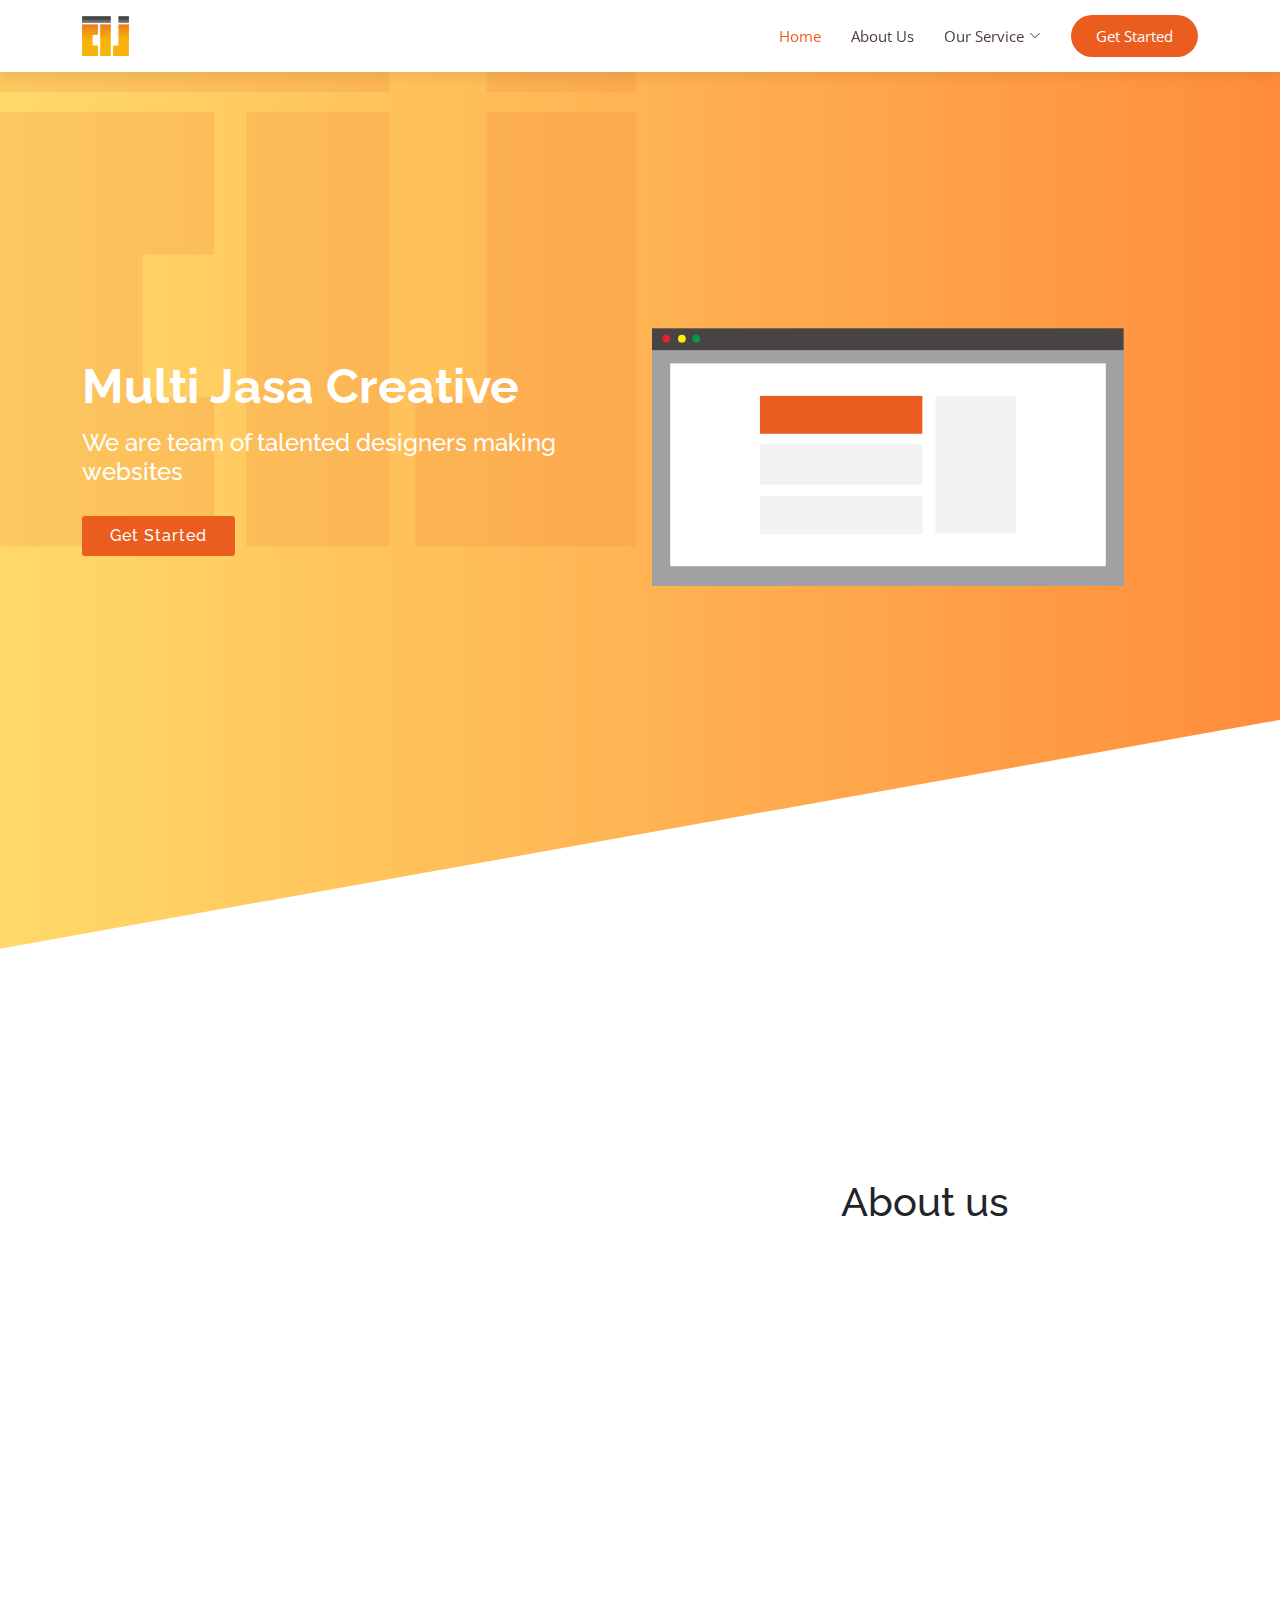
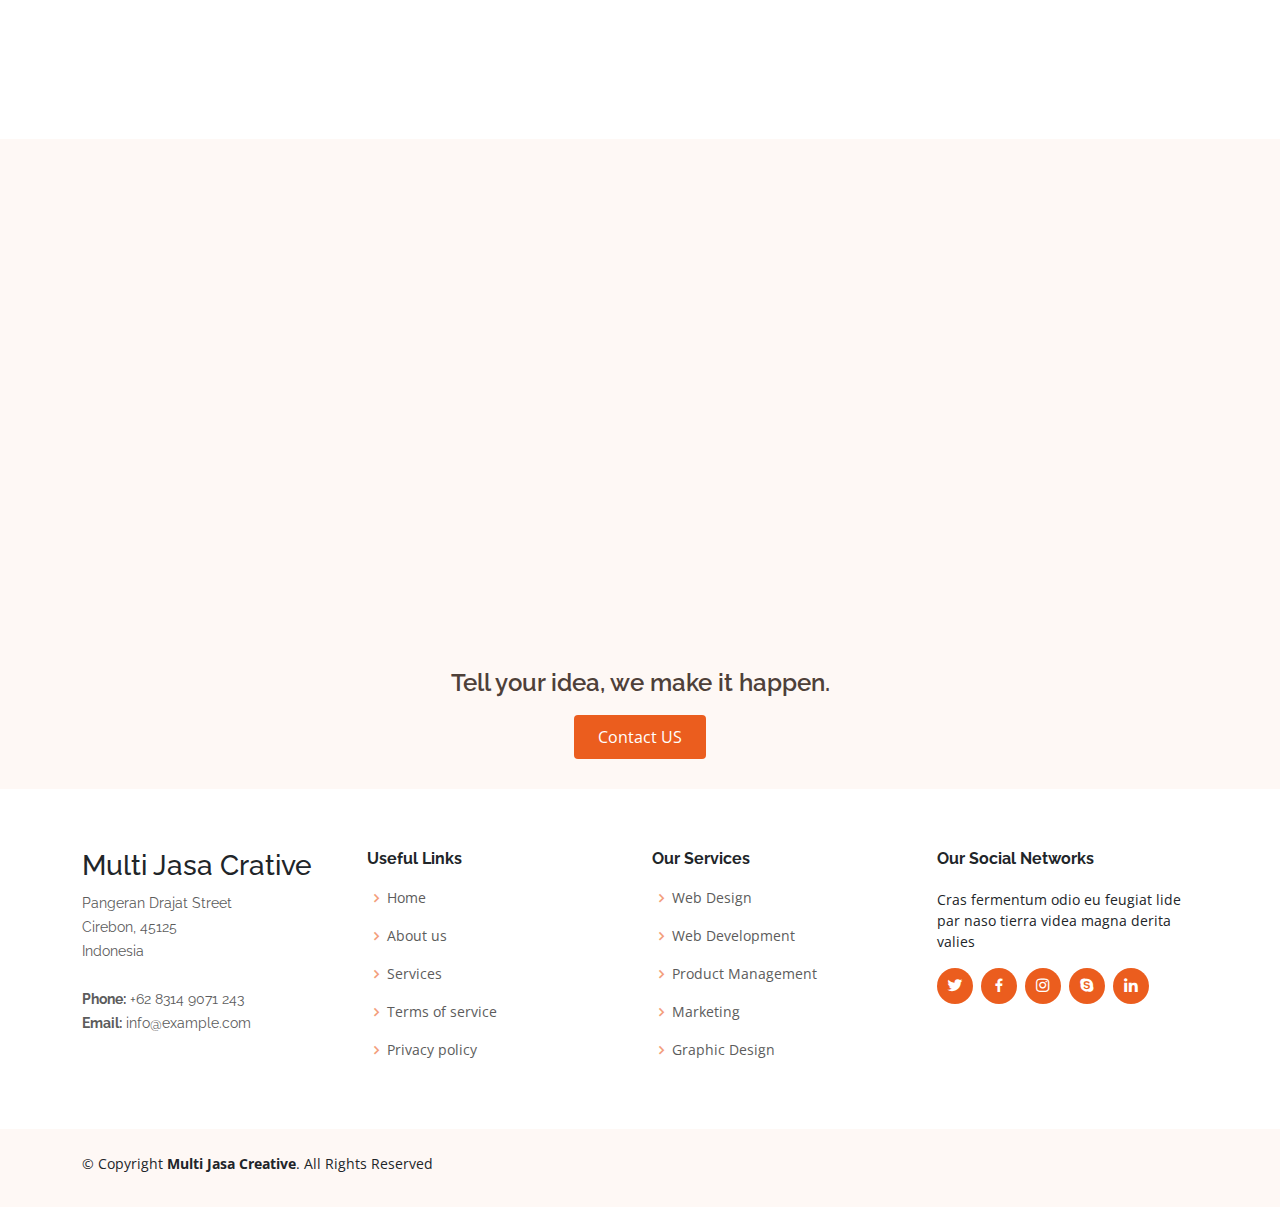
<file: index.html>
<!DOCTYPE html>
<html lang="en">

<head>
  <meta charset="utf-8">
  <meta content="width=device-width, initial-scale=1.0" name="viewport">

  <title>Multi Jasa Creative</title>
  <meta content="" name="description">
  <meta content="" name="keywords">

  <!-- Favicons -->
  <link href="assets/img/logo.png" rel="icon">
  <link href="assets/img/apple-touch-icon.png" rel="apple-touch-icon">

  <!-- Google Fonts -->
  <link href="https://fonts.googleapis.com/css?family=Open+Sans:300,300i,400,400i,600,600i,700,700i|Raleway:300,300i,400,400i,600,600i,700,700i" rel="stylesheet">

  <!-- Vendor CSS Files -->
  <link href="assets/vendor/aos/aos.css" rel="stylesheet">
  <link href="assets/vendor/bootstrap/css/bootstrap.min.css" rel="stylesheet">
  <link href="assets/vendor/bootstrap-icons/bootstrap-icons.css" rel="stylesheet">
  <link href="assets/vendor/boxicons/css/boxicons.min.css" rel="stylesheet">
  <link href="assets/vendor/glightbox/css/glightbox.min.css" rel="stylesheet">
  <link href="assets/vendor/swiper/swiper-bundle.min.css" rel="stylesheet">

  <!-- Template Main CSS File -->
  <link href="assets/css/style.css" rel="stylesheet">

  <!-- =======================================================
  * Template Name: Ninestars - v4.2.0
  * Template URL: https://bootstrapmade.com/ninestars-free-bootstrap-3-theme-for-creative/
  * Author: BootstrapMade.com
  * License: https://bootstrapmade.com/license/
  ======================================================== -->
</head>

<body>

  <!-- ======= Header ======= -->
  <header id="header" class="fixed-top d-flex align-items-center">
    <div class="container d-flex align-items-center justify-content-between">

      <div class="logo">
        <h1 class="text-light"><a href="index.html"><span><img src="assets/img/logo.png"></span></a></h1>
        <!-- Uncomment below if you prefer to use an image logo -->
        <!-- <a href="index.html"><img src="assets/img/logo.png" alt="" class="img-fluid"></a>-->
      </div>

      <nav id="navbar" class="navbar">
        <ul>
          <li><a class="nav-link scrollto active" href="#hero">Home</a></li>
          <li><a class="nav-link scrollto" href="#about">About Us</a></li>
          <li class="dropdown"><a href="#services"><span>Our Service</span> <i class="bi bi-chevron-down"></i></a>
            <ul>
              <li><a href="katalog-design.html">Graphic Design</a></li>
              <li><a href="#">Website Development</a></li>
            </ul>
          </li>
          <li><a class="getstarted scrollto" href="#services">Get Started</a></li>
        </ul>
        <i class="bi bi-list mobile-nav-toggle"></i>
      </nav><!-- .navbar -->

    </div>
  </header><!-- End Header -->

  <!-- ======= Hero Section ======= -->
  
  <section id="hero" class="d-flex align-items-center">

    <div class="container">
      <div class="row gy-4">
        <div class="col-lg-6 order-2 order-lg-1 d-flex flex-column justify-content-center">
          <h1>Multi Jasa Creative</h1>
          <h4>We are team of talented designers making websites</h4>
          <div>
            <a href="#about" class="btn-get-started scrollto">Get Started</a>
          </div>
        </div>
        <div class="col-lg-6 order-1 order-lg-2 hero-img">
          <img src="assets/img/web.svg" class="img-fluid" alt="">
        </div>
      </div>
    </div>

  </section><!-- End Hero -->

  <main id="main">
    

    <!-- ======= About Section ======= -->
    <section id="about" class="about">
      <div class="container">

        <div class="row justify-content-between">
          <div class="col-lg-5 d-flex align-items-center justify-content-center about-img">
            <img src="assets/img/about-img.svg" class="img-fluid" alt="" data-aos="zoom-in">
          </div>
          <div class="col-lg-6 pt-5 pt-lg-0 my-5">
            <center><h1 class="mt-5">About us</h1></center>
          
            <br>
            <h3 data-aos="fade-up">Multi Jasa Creative</h3>
            <p data-aos="fade-up" data-aos-delay="100">
              Is a Creative Agency as a Partner for the creation of company branding including graphic design and website development that understands what you want. Tell us the ideas that you save, let us make it happen. to meet your marketing goals
            </p>
          </div>
        </div>

      </div>
    </section><!-- End About Section -->

       <!-- ======= Clients Section ======= -->
       <section id="clients" class="clients">
        <div class="container" data-aos="fade-up">
  
          <div class="clients-slider swiper-container" data-aos="fade-up" data-aos-delay="100">
            <div class="swiper-wrapper align-items-center">
              <div class="swiper-slide"><img src="assets/img/clients/client-1.png" class="img-fluid" alt=""></div>
              <div class="swiper-slide"><img src="assets/img/clients/client-2.png" class="img-fluid" alt=""></div>
              <div class="swiper-slide"><img src="assets/img/clients/client-3.png" class="img-fluid" alt=""></div>
              <div class="swiper-slide"><img src="assets/img/clients/client-4.png" class="img-fluid" alt=""></div>
              <div class="swiper-slide"><img src="assets/img/clients/client-10.png" class="img-fluid" alt=""></div>
              <div class="swiper-slide"><img src="assets/img/clients/client-9.png" class="img-fluid" alt=""></div>
            </div>
            
          </div>
  
        </div>
      </section><!-- End Clients Section -->

    <!-- ======= Services Section ======= -->
    <section id="services" class="services section-bg">
      <div class="container" data-aos="fade-up">

        <div class="section-title">
          <h2>Services</h2>
          <p>Check out the great services we offer</p>
        </div>

        <div class="row">
          <div class="col-md-12 col-lg-6 d-flex align-items-stretch" data-aos="zoom-in" data-aos-delay="100">
            <div class="icon-box">
              <div class="icon"><i class="bx bxl-dribbble"></i></div>
              <h4 class="title"><a href="">Graphic Design</a></h4>
              <p class="description">We provide all types of designs for your branding needs, please tell us your needs and we will develop it</p>
            </div>
          </div>

          <div class="col-md-12 col-lg-6 d-flex align-items-stretch" data-aos="zoom-in" data-aos-delay="200">
            <div class="icon-box">
              <div class="icon"><i class="bx bx-file"></i></div>
              <h4 class="title"><a href="">Website Development</a></h4>
              <p class="description">We provide all types of websites for your branding needs, please share your ideas and we will develop it</p>
            </div>
          </div>

        </div>

      </div>
    </section><!-- End Services Section -->

    

  </main><!-- End #main -->

  <!-- ======= Footer ======= -->
  <footer id="footer">

    <div class="footer-contact-info">
      <div class="container">
        <div class="row justify-content-center">
          <div class="col-lg-6">
            <h3>Tell your idea, we make it happen.</h3>
            <div class="text-center"><button type="submit">Contact US</button></div>
          </div>
        </div>
      </div>
    </div>

    <div class="footer-top">
      <div class="container">
        <div class="row">

          <div class="col-lg-3 col-md-6 footer-contact">
            <h3>Multi Jasa Crative </h3>
            <p>
              Pangeran Drajat Street <br>
              Cirebon, 45125<br>
              Indonesia <br><br>
              <strong>Phone:</strong> +62 8314 9071 243<br>
              <strong>Email:</strong> info@example.com<br>
            </p>
          </div>

          <div class="col-lg-3 col-md-6 footer-links">
            <h4>Useful Links</h4>
            <ul>
              <li><i class="bx bx-chevron-right"></i> <a href="#">Home</a></li>
              <li><i class="bx bx-chevron-right"></i> <a href="#">About us</a></li>
              <li><i class="bx bx-chevron-right"></i> <a href="#">Services</a></li>
              <li><i class="bx bx-chevron-right"></i> <a href="#">Terms of service</a></li>
              <li><i class="bx bx-chevron-right"></i> <a href="#">Privacy policy</a></li>
            </ul>
          </div>

          <div class="col-lg-3 col-md-6 footer-links">
            <h4>Our Services</h4>
            <ul>
              <li><i class="bx bx-chevron-right"></i> <a href="#">Web Design</a></li>
              <li><i class="bx bx-chevron-right"></i> <a href="#">Web Development</a></li>
              <li><i class="bx bx-chevron-right"></i> <a href="#">Product Management</a></li>
              <li><i class="bx bx-chevron-right"></i> <a href="#">Marketing</a></li>
              <li><i class="bx bx-chevron-right"></i> <a href="#">Graphic Design</a></li>
            </ul>
          </div>

          <div class="col-lg-3 col-md-6 footer-links">
            <h4>Our Social Networks</h4>
            <p>Cras fermentum odio eu feugiat lide par naso tierra videa magna derita valies</p>
            <div class="social-links mt-3">
              <a href="#" class="twitter"><i class="bx bxl-twitter"></i></a>
              <a href="#" class="facebook"><i class="bx bxl-facebook"></i></a>
              <a href="#" class="instagram"><i class="bx bxl-instagram"></i></a>
              <a href="#" class="google-plus"><i class="bx bxl-skype"></i></a>
              <a href="#" class="linkedin"><i class="bx bxl-linkedin"></i></a>
            </div>
          </div>

        </div>
      </div>
    </div>

    <div class="container py-4">
      <div class="copyright">
        &copy; Copyright <strong><span>Multi Jasa Creative</span></strong>. All Rights Reserved
      </div>
    </div>
  </footer><!-- End Footer -->

  <a href="#" class="back-to-top d-flex align-items-center justify-content-center"><i class="bi bi-arrow-up-short"></i></a>

  <!-- Vendor JS Files -->
  <script src="assets/vendor/aos/aos.js"></script>
  <script src="assets/vendor/bootstrap/js/bootstrap.bundle.min.js"></script>
  <script src="assets/vendor/glightbox/js/glightbox.min.js"></script>
  <script src="assets/vendor/isotope-layout/isotope.pkgd.min.js"></script>
  <script src="assets/vendor/php-email-form/validate.js"></script>
  <script src="assets/vendor/swiper/swiper-bundle.min.js"></script>

  <!-- Template Main JS File -->
  <script src="assets/js/main.js"></script>

</body>

</html>
</file>
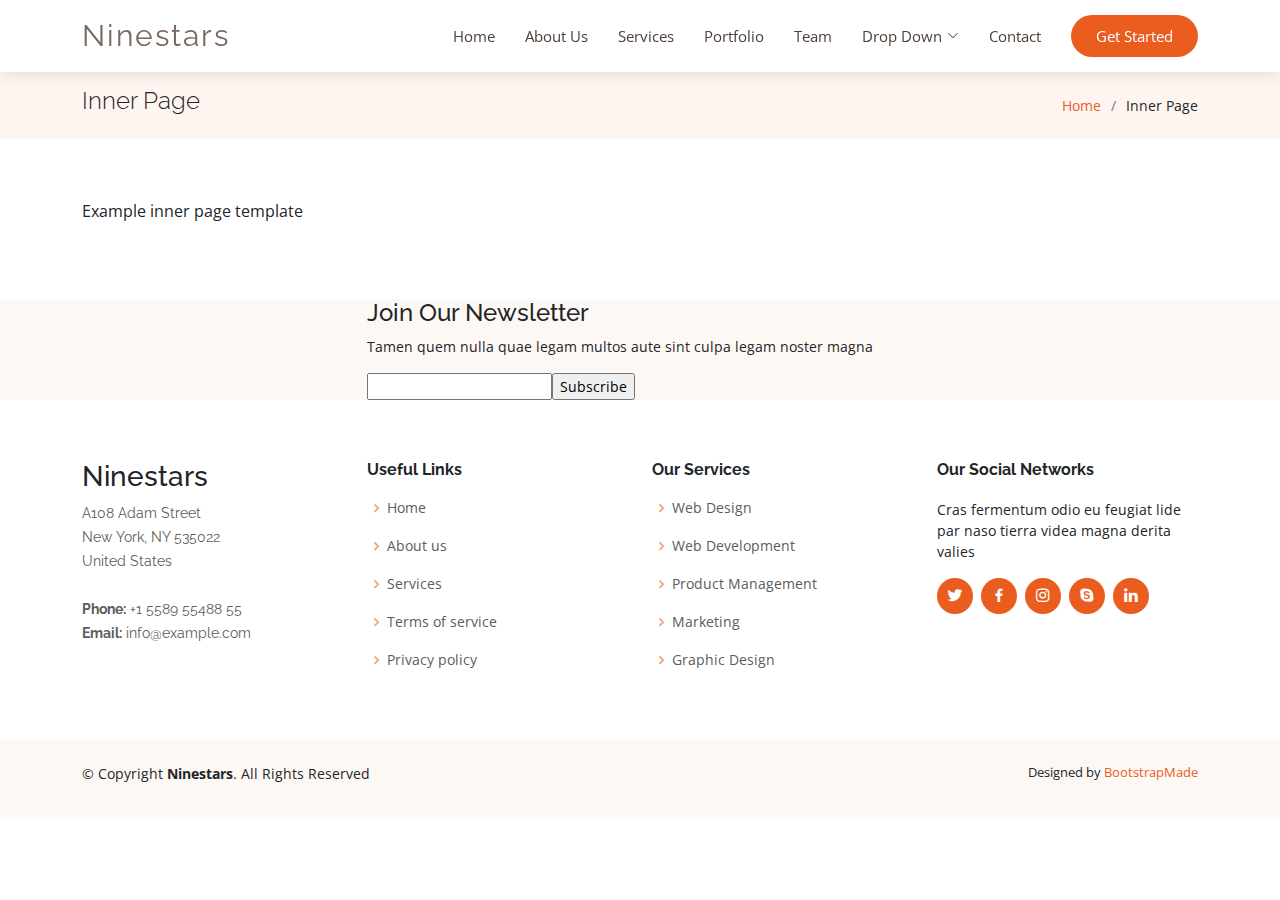
<file: inner-page.html>
<!DOCTYPE html>
<html lang="en">

<head>
  <meta charset="utf-8">
  <meta content="width=device-width, initial-scale=1.0" name="viewport">

  <title>Inner Page - Ninestars Bootstrap Template</title>
  <meta content="" name="description">
  <meta content="" name="keywords">

  <!-- Favicons -->
  <link href="assets/img/favicon.png" rel="icon">
  <link href="assets/img/apple-touch-icon.png" rel="apple-touch-icon">

  <!-- Google Fonts -->
  <link href="https://fonts.googleapis.com/css?family=Open+Sans:300,300i,400,400i,600,600i,700,700i|Raleway:300,300i,400,400i,600,600i,700,700i" rel="stylesheet">

  <!-- Vendor CSS Files -->
  <link href="assets/vendor/aos/aos.css" rel="stylesheet">
  <link href="assets/vendor/bootstrap/css/bootstrap.min.css" rel="stylesheet">
  <link href="assets/vendor/bootstrap-icons/bootstrap-icons.css" rel="stylesheet">
  <link href="assets/vendor/boxicons/css/boxicons.min.css" rel="stylesheet">
  <link href="assets/vendor/glightbox/css/glightbox.min.css" rel="stylesheet">
  <link href="assets/vendor/swiper/swiper-bundle.min.css" rel="stylesheet">

  <!-- Template Main CSS File -->
  <link href="assets/css/style.css" rel="stylesheet">

  <!-- =======================================================
  * Template Name: Ninestars - v4.2.0
  * Template URL: https://bootstrapmade.com/ninestars-free-bootstrap-3-theme-for-creative/
  * Author: BootstrapMade.com
  * License: https://bootstrapmade.com/license/
  ======================================================== -->
</head>

<body>

  <!-- ======= Header ======= -->
  <header id="header" class="fixed-top d-flex align-items-center">
    <div class="container d-flex align-items-center justify-content-between">

      <div class="logo">
        <h1 class="text-light"><a href="index.html"><span>Ninestars</span></a></h1>
        <!-- Uncomment below if you prefer to use an image logo -->
        <!-- <a href="index.html"><img src="assets/img/logo.png" alt="" class="img-fluid"></a>-->
      </div>

      <nav id="navbar" class="navbar">
        <ul>
          <li><a class="nav-link scrollto " href="#hero">Home</a></li>
          <li><a class="nav-link scrollto" href="#about">About Us</a></li>
          <li><a class="nav-link scrollto" href="#services">Services</a></li>
          <li><a class="nav-link scrollto" href="#portfolio">Portfolio</a></li>
          <li><a class="nav-link scrollto" href="#team">Team</a></li>
          <li class="dropdown"><a href="#"><span>Drop Down</span> <i class="bi bi-chevron-down"></i></a>
            <ul>
              <li><a href="#">Drop Down 1</a></li>
              <li class="dropdown"><a href="#"><span>Deep Drop Down</span> <i class="bi bi-chevron-right"></i></a>
                <ul>
                  <li><a href="#">Deep Drop Down 1</a></li>
                  <li><a href="#">Deep Drop Down 2</a></li>
                  <li><a href="#">Deep Drop Down 3</a></li>
                  <li><a href="#">Deep Drop Down 4</a></li>
                  <li><a href="#">Deep Drop Down 5</a></li>
                </ul>
              </li>
              <li><a href="#">Drop Down 2</a></li>
              <li><a href="#">Drop Down 3</a></li>
              <li><a href="#">Drop Down 4</a></li>
            </ul>
          </li>
          <li><a class="nav-link scrollto" href="#contact">Contact</a></li>
          <li><a class="getstarted scrollto" href="#about">Get Started</a></li>
        </ul>
        <i class="bi bi-list mobile-nav-toggle"></i>
      </nav><!-- .navbar -->

    </div>
  </header><!-- End Header -->

  <main id="main">

    <!-- ======= Breadcrumbs Section ======= -->
    <section class="breadcrumbs">
      <div class="container">

        <div class="d-flex justify-content-between align-items-center">
          <h2>Inner Page</h2>
          <ol>
            <li><a href="index.html">Home</a></li>
            <li>Inner Page</li>
          </ol>
        </div>

      </div>
    </section><!-- End Breadcrumbs Section -->

    <section class="inner-page">
      <div class="container">
        <p>
          Example inner page template
        </p>
      </div>
    </section>

  </main><!-- End #main -->

  <!-- ======= Footer ======= -->
  <footer id="footer">

    <div class="footer-newsletter">
      <div class="container">
        <div class="row justify-content-center">
          <div class="col-lg-6">
            <h4>Join Our Newsletter</h4>
            <p>Tamen quem nulla quae legam multos aute sint culpa legam noster magna</p>
            <form action="" method="post">
              <input type="email" name="email"><input type="submit" value="Subscribe">
            </form>
          </div>
        </div>
      </div>
    </div>

    <div class="footer-top">
      <div class="container">
        <div class="row">

          <div class="col-lg-3 col-md-6 footer-contact">
            <h3>Ninestars</h3>
            <p>
              A108 Adam Street <br>
              New York, NY 535022<br>
              United States <br><br>
              <strong>Phone:</strong> +1 5589 55488 55<br>
              <strong>Email:</strong> info@example.com<br>
            </p>
          </div>

          <div class="col-lg-3 col-md-6 footer-links">
            <h4>Useful Links</h4>
            <ul>
              <li><i class="bx bx-chevron-right"></i> <a href="#">Home</a></li>
              <li><i class="bx bx-chevron-right"></i> <a href="#">About us</a></li>
              <li><i class="bx bx-chevron-right"></i> <a href="#">Services</a></li>
              <li><i class="bx bx-chevron-right"></i> <a href="#">Terms of service</a></li>
              <li><i class="bx bx-chevron-right"></i> <a href="#">Privacy policy</a></li>
            </ul>
          </div>

          <div class="col-lg-3 col-md-6 footer-links">
            <h4>Our Services</h4>
            <ul>
              <li><i class="bx bx-chevron-right"></i> <a href="#">Web Design</a></li>
              <li><i class="bx bx-chevron-right"></i> <a href="#">Web Development</a></li>
              <li><i class="bx bx-chevron-right"></i> <a href="#">Product Management</a></li>
              <li><i class="bx bx-chevron-right"></i> <a href="#">Marketing</a></li>
              <li><i class="bx bx-chevron-right"></i> <a href="#">Graphic Design</a></li>
            </ul>
          </div>

          <div class="col-lg-3 col-md-6 footer-links">
            <h4>Our Social Networks</h4>
            <p>Cras fermentum odio eu feugiat lide par naso tierra videa magna derita valies</p>
            <div class="social-links mt-3">
              <a href="#" class="twitter"><i class="bx bxl-twitter"></i></a>
              <a href="#" class="facebook"><i class="bx bxl-facebook"></i></a>
              <a href="#" class="instagram"><i class="bx bxl-instagram"></i></a>
              <a href="#" class="google-plus"><i class="bx bxl-skype"></i></a>
              <a href="#" class="linkedin"><i class="bx bxl-linkedin"></i></a>
            </div>
          </div>

        </div>
      </div>
    </div>

    <div class="container py-4">
      <div class="copyright">
        &copy; Copyright <strong><span>Ninestars</span></strong>. All Rights Reserved
      </div>
      <div class="credits">
        <!-- All the links in the footer should remain intact. -->
        <!-- You can delete the links only if you purchased the pro version. -->
        <!-- Licensing information: https://bootstrapmade.com/license/ -->
        <!-- Purchase the pro version with working PHP/AJAX contact form: https://bootstrapmade.com/ninestars-free-bootstrap-3-theme-for-creative/ -->
        Designed by <a href="https://bootstrapmade.com/">BootstrapMade</a>
      </div>
    </div>
  </footer><!-- End Footer -->

  <a href="#" class="back-to-top d-flex align-items-center justify-content-center"><i class="bi bi-arrow-up-short"></i></a>

  <!-- Vendor JS Files -->
  <script src="assets/vendor/aos/aos.js"></script>
  <script src="assets/vendor/bootstrap/js/bootstrap.bundle.min.js"></script>
  <script src="assets/vendor/glightbox/js/glightbox.min.js"></script>
  <script src="assets/vendor/isotope-layout/isotope.pkgd.min.js"></script>
  <script src="assets/vendor/php-email-form/validate.js"></script>
  <script src="assets/vendor/swiper/swiper-bundle.min.js"></script>

  <!-- Template Main JS File -->
  <script src="assets/js/main.js"></script>

</body>

</html>
</file>
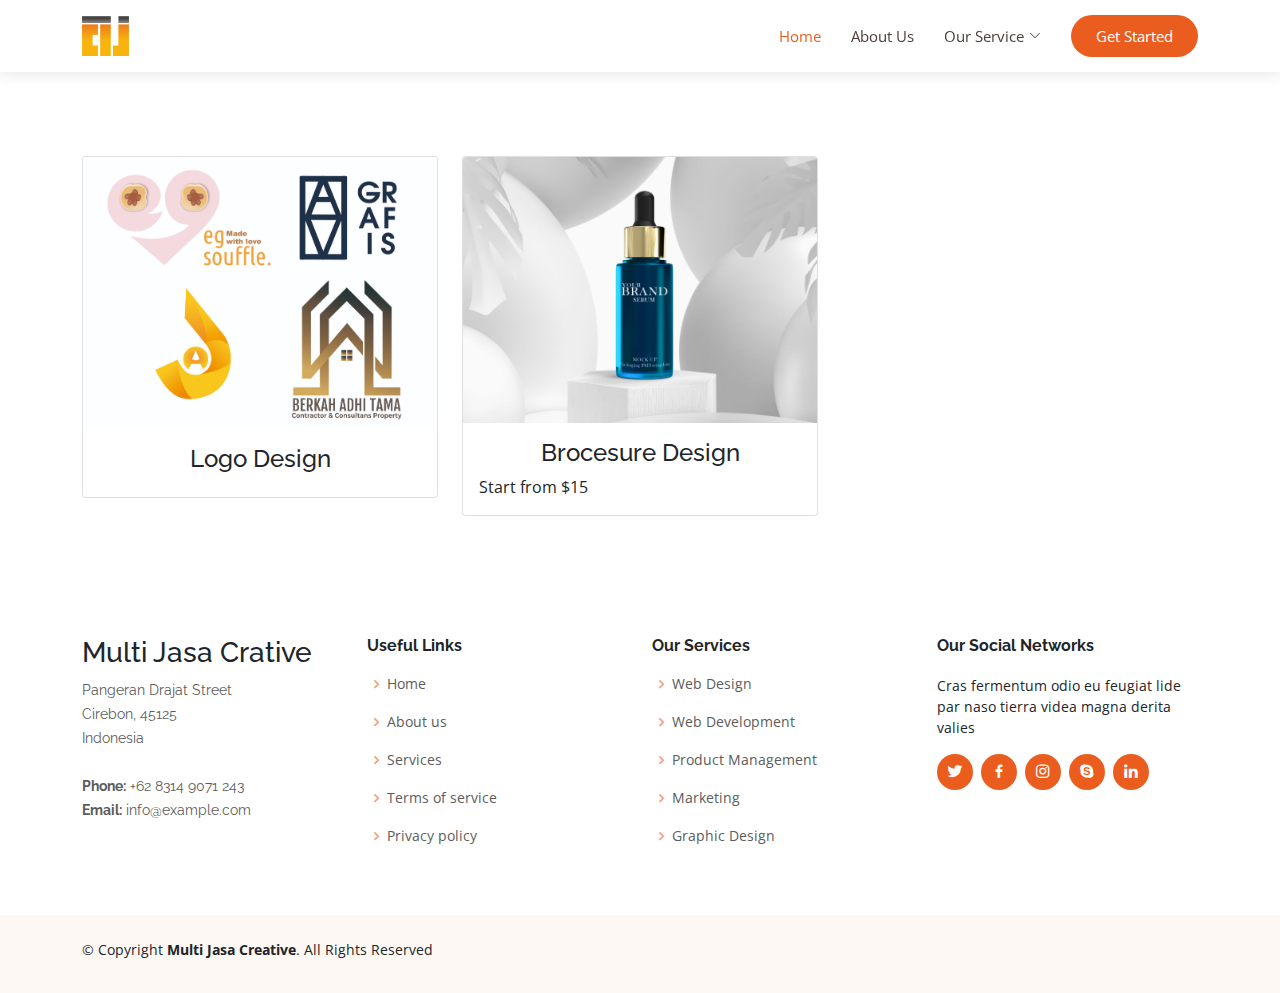
<file: katalog-design.html>
<!DOCTYPE html>
<html lang="en">

<head>
  <meta charset="utf-8">
  <meta content="width=device-width, initial-scale=1.0" name="viewport">

  <title>Katalog Graphic Dsign</title>
  <meta content="" name="description">
  <meta content="" name="keywords">

  <!-- Favicons -->
  <link href="assets/img/favicon.png" rel="icon">
  <link href="assets/img/apple-touch-icon.png" rel="apple-touch-icon">

  <!-- Google Fonts -->
  <link href="https://fonts.googleapis.com/css?family=Open+Sans:300,300i,400,400i,600,600i,700,700i|Raleway:300,300i,400,400i,600,600i,700,700i" rel="stylesheet">

  <!-- Vendor CSS Files -->
  <link href="assets/vendor/aos/aos.css" rel="stylesheet">
  <link href="assets/vendor/bootstrap/css/bootstrap.min.css" rel="stylesheet">
  <link href="assets/vendor/bootstrap-icons/bootstrap-icons.css" rel="stylesheet">
  <link href="assets/vendor/boxicons/css/boxicons.min.css" rel="stylesheet">
  <link href="assets/vendor/glightbox/css/glightbox.min.css" rel="stylesheet">
  <link href="assets/vendor/swiper/swiper-bundle.min.css" rel="stylesheet">

  <!-- Template Main CSS File -->
  <link href="assets/css/style.css" rel="stylesheet">

  <!-- =======================================================
  * Template Name: Ninestars - v4.2.0
  * Template URL: https://bootstrapmade.com/ninestars-free-bootstrap-3-theme-for-creative/
  * Author: BootstrapMade.com
  * License: https://bootstrapmade.com/license/
  ======================================================== -->
</head>

<body>

  <!-- ======= Header ======= -->
  <header id="header" class="fixed-top d-flex align-items-center">
    <div class="container d-flex align-items-center justify-content-between">

      <div class="logo">
        <h1 class="text-light"><a href="index.html"><span><img src="assets/img/logo.png"></span></a></h1>
        <!-- Uncomment below if you prefer to use an image logo -->
        <!-- <a href="index.html"><img src="assets/img/logo.png" alt="" class="img-fluid"></a>-->
      </div>

      <nav id="navbar" class="navbar">
        <ul>
          <li><a class="nav-link scrollto active" href="index.html#hero">Home</a></li>
          <li><a class="nav-link scrollto" href="index.html#about">About Us</a></li>
          <li class="dropdown"><a href="index.html#services"><span>Our Service</span> <i class="bi bi-chevron-down"></i></a>
            <ul>
              <li><a href="#">Graphic Design</a></li>
              <li><a href="#">Website Development</a></li>
            </ul>
          </li>
          <li><a class="getstarted scrollto" href="#services">Get Started</a></li>
        </ul>
        <i class="bi bi-list mobile-nav-toggle"></i>
      </nav><!-- .navbar -->

    </div>
  </header><!-- End Header -->

  <main id="main">
     
    <section id="katalog" class="katalog">
         <div class="container">
          <div class="row">
              
              <div class="col-12 col-sm-4 mt-4 produk">
                <div class="card" style="width: 100%">
                    <img src="assets/img/produk-logo.jpg" class="card-img-top foto" alt="...">
                    <a href="#" class="btn btn-success price btn-md">Price Package</a>
                    <div class="card-body">
                        <center><h4>Logo Design</h4></center>
                      
                    </div>
                  </div>
              </div>
              
              <div class="col-6 col-sm-4 mt-4">
                <div class="card" style="width: 100%">
                    <img src="assets/img/portfolio/portfolio-1.jpg" class="card-img-top" alt="...">
                    <div class="card-body">
                        <center><h4>Brocesure Design</h4></center>
                      <p class="card-text">Start from $15 </p>
                    </div>
                  </div>
              </div>
      
          </div>
      </div>
    </section>

  </main>
    


  
  <!-- ======= Footer ======= -->
  <footer id="footer">


    <div class="footer-top">
      <div class="container">
        <div class="row">

         <div class="col-lg-3 col-md-6 footer-contact">
            <h3>Multi Jasa Crative </h3>
            <p>
              Pangeran Drajat Street <br>
              Cirebon, 45125<br>
              Indonesia <br><br>
              <strong>Phone:</strong> +62 8314 9071 243<br>
              <strong>Email:</strong> info@example.com<br>
            </p>
          </div>

          <div class="col-lg-3 col-md-6 footer-links">
            <h4>Useful Links</h4>
            <ul>
              <li><i class="bx bx-chevron-right"></i> <a href="#">Home</a></li>
              <li><i class="bx bx-chevron-right"></i> <a href="#">About us</a></li>
              <li><i class="bx bx-chevron-right"></i> <a href="#">Services</a></li>
              <li><i class="bx bx-chevron-right"></i> <a href="#">Terms of service</a></li>
              <li><i class="bx bx-chevron-right"></i> <a href="#">Privacy policy</a></li>
            </ul>
          </div>

          <div class="col-lg-3 col-md-6 footer-links">
            <h4>Our Services</h4>
            <ul>
              <li><i class="bx bx-chevron-right"></i> <a href="#">Web Design</a></li>
              <li><i class="bx bx-chevron-right"></i> <a href="#">Web Development</a></li>
              <li><i class="bx bx-chevron-right"></i> <a href="#">Product Management</a></li>
              <li><i class="bx bx-chevron-right"></i> <a href="#">Marketing</a></li>
              <li><i class="bx bx-chevron-right"></i> <a href="#">Graphic Design</a></li>
            </ul>
          </div>

          <div class="col-lg-3 col-md-6 footer-links">
            <h4>Our Social Networks</h4>
            <p>Cras fermentum odio eu feugiat lide par naso tierra videa magna derita valies</p>
            <div class="social-links mt-3">
              <a href="#" class="twitter"><i class="bx bxl-twitter"></i></a>
              <a href="#" class="facebook"><i class="bx bxl-facebook"></i></a>
              <a href="#" class="instagram"><i class="bx bxl-instagram"></i></a>
              <a href="#" class="google-plus"><i class="bx bxl-skype"></i></a>
              <a href="#" class="linkedin"><i class="bx bxl-linkedin"></i></a>
            </div>
          </div>

        </div>
      </div>
    </div>

    <div class="container py-4">
      <div class="copyright">
        &copy; Copyright <strong><span>Multi Jasa Creative</span></strong>. All Rights Reserved
      </div>
    </div>
  </footer><!-- End Footer -->

  <a href="#" class="back-to-top d-flex align-items-center justify-content-center"><i class="bi bi-arrow-up-short"></i></a>

  <!-- Vendor JS Files -->
  <script src="assets/vendor/aos/aos.js"></script>
  <script src="assets/vendor/bootstrap/js/bootstrap.bundle.min.js"></script>
  <script src="assets/vendor/glightbox/js/glightbox.min.js"></script>
  <script src="assets/vendor/isotope-layout/isotope.pkgd.min.js"></script>
  <script src="assets/vendor/php-email-form/validate.js"></script>
  <script src="assets/vendor/swiper/swiper-bundle.min.js"></script>

  <!-- Template Main JS File -->
  <script src="assets/js/main.js"></script>

</body>

</html>
</file>
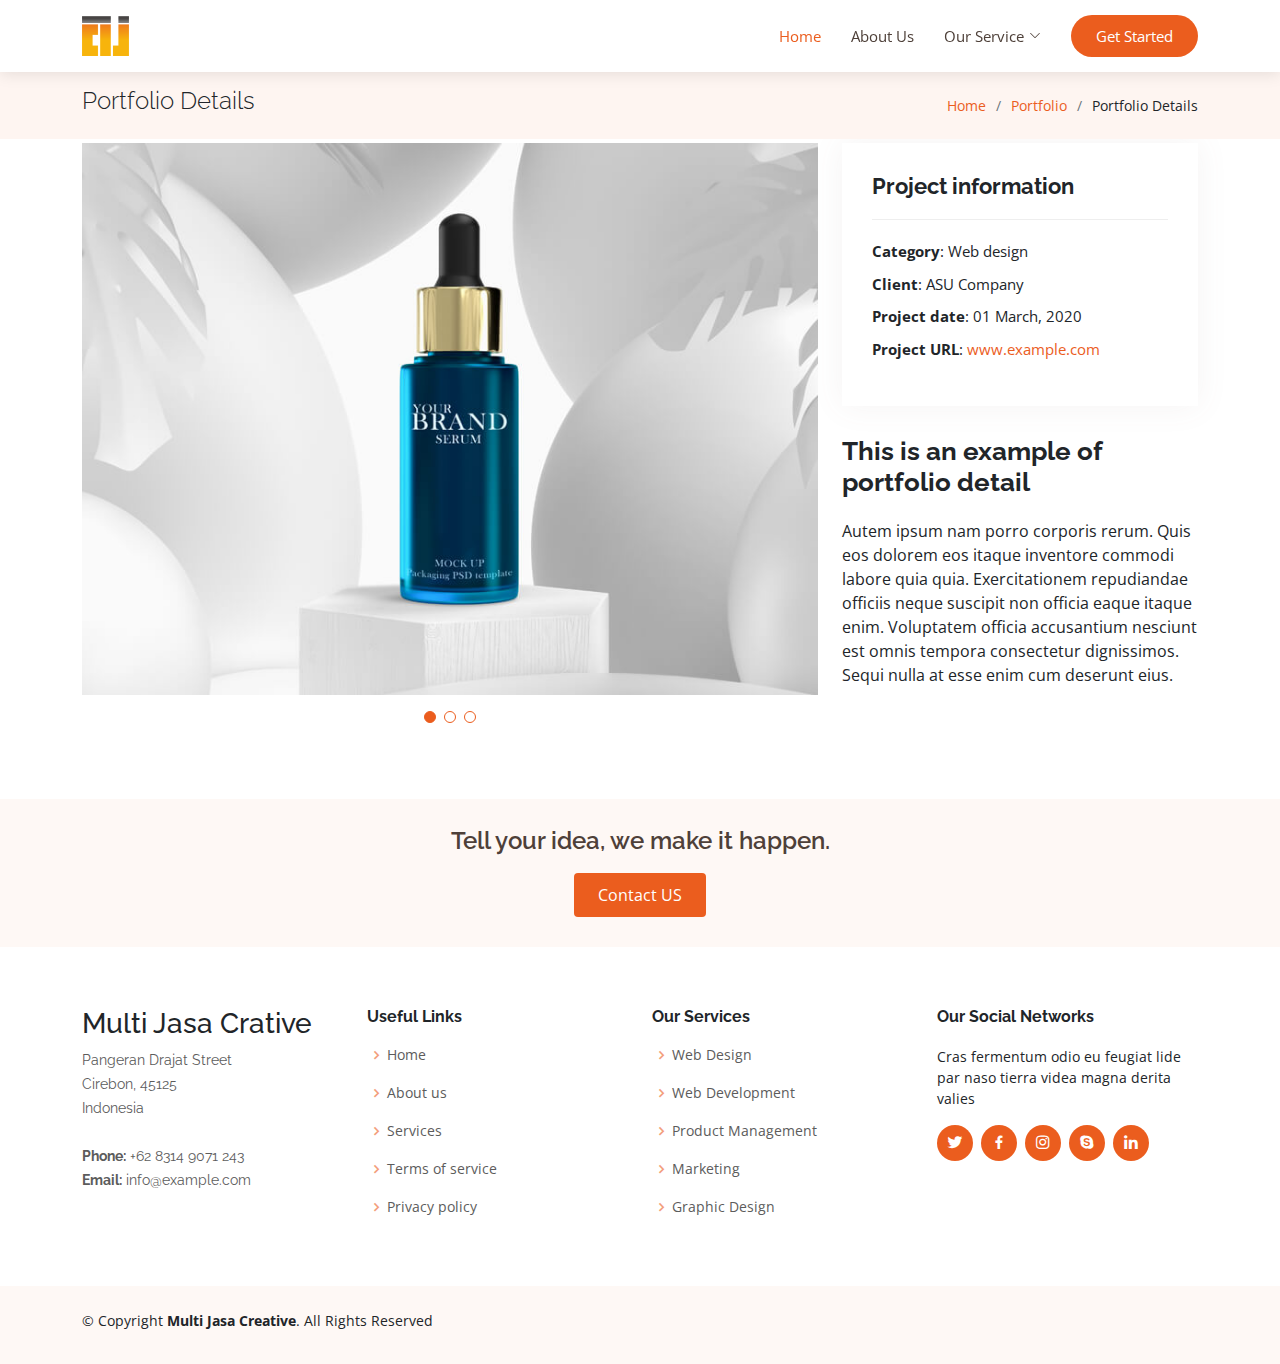
<file: portfolio-details.html>
<!DOCTYPE html>
<html lang="en">

<head>
  <meta charset="utf-8">
  <meta content="width=device-width, initial-scale=1.0" name="viewport">

  <title>Portfolio Details - Ninestars Bootstrap Template</title>
  <meta content="" name="description">
  <meta content="" name="keywords">

  <!-- Favicons -->
  <link href="assets/img/logo.png" rel="icon">
  <link href="assets/img/apple-touch-icon.png" rel="apple-touch-icon">

  <!-- Google Fonts -->
  <link href="https://fonts.googleapis.com/css?family=Open+Sans:300,300i,400,400i,600,600i,700,700i|Raleway:300,300i,400,400i,600,600i,700,700i" rel="stylesheet">

  <!-- Vendor CSS Files -->
  <link href="assets/vendor/aos/aos.css" rel="stylesheet">
  <link href="assets/vendor/bootstrap/css/bootstrap.min.css" rel="stylesheet">
  <link href="assets/vendor/bootstrap-icons/bootstrap-icons.css" rel="stylesheet">
  <link href="assets/vendor/boxicons/css/boxicons.min.css" rel="stylesheet">
  <link href="assets/vendor/glightbox/css/glightbox.min.css" rel="stylesheet">
  <link href="assets/vendor/swiper/swiper-bundle.min.css" rel="stylesheet">

  <!-- Template Main CSS File -->
  <link href="assets/css/style.css" rel="stylesheet">

  <!-- =======================================================
  * Template Name: Ninestars - v4.2.0
  * Template URL: https://bootstrapmade.com/ninestars-free-bootstrap-3-theme-for-creative/
  * Author: BootstrapMade.com
  * License: https://bootstrapmade.com/license/
  ======================================================== -->
</head>

<body>

  <!-- ======= Header ======= -->
  <header id="header" class="fixed-top d-flex align-items-center">
    <div class="container d-flex align-items-center justify-content-between">

      <div class="logo">
        <h1 class="text-light"><a href="index.html"><span><img src="assets/img/logo.png"></span></a></h1>
        <!-- Uncomment below if you prefer to use an image logo -->
        <!-- <a href="index.html"><img src="assets/img/logo.png" alt="" class="img-fluid"></a>-->
      </div>

      <nav id="navbar" class="navbar">
        <ul>
          <li><a class="nav-link scrollto active" href="#hero">Home</a></li>
          <li><a class="nav-link scrollto" href="#about">About Us</a></li>
          <li class="dropdown"><a href="#services"><span>Our Service</span> <i class="bi bi-chevron-down"></i></a>
            <ul>
              <li><a href="katalog-design.html">Graphic Design</a></li>
              <li><a href="#">Website Development</a></li>
            </ul>
          </li>
          <li><a class="getstarted scrollto" href="#footer">Get Started</a></li>
        </ul>
        <i class="bi bi-list mobile-nav-toggle"></i>
      </nav><!-- .navbar -->

    </div>
  </header><!-- End Header -->

  <main id="main">

    <!-- ======= Breadcrumbs Section ======= -->
    <section class="breadcrumbs">
      <div class="container">

        <div class="d-flex justify-content-between align-items-center">
          <h2>Portfolio Details</h2>
          <ol>
            <li><a href="index.html">Home</a></li>
            <li><a href="portfolio.html">Portfolio</a></li>
            <li>Portfolio Details</li>
          </ol>
        </div>

      </div>
    </section><!-- Breadcrumbs Section -->

    <!-- ======= Portfolio Details Section ======= -->
    <section id="portfolio-details" class="portfolio-details">
      <div class="container">

        <div class="row gy-4">

          <div class="col-lg-8">
            <div class="portfolio-details-slider swiper-container">
              <div class="swiper-wrapper align-items-center">

                <div class="swiper-slide">
                  <img src="assets/img/portfolio/portfolio-1.jpg" alt="">
                </div>

                <div class="swiper-slide">
                  <img src="assets/img/portfolio/portfolio-2.jpg" alt="">
                </div>

                <div class="swiper-slide">
                  <img src="assets/img/portfolio/portfolio-3.jpg" alt="">
                </div>

              </div>
              <div class="swiper-pagination"></div>
            </div>
          </div>

          <div class="col-lg-4">
            <div class="portfolio-info">
              <h3>Project information</h3>
              <ul>
                <li><strong>Category</strong>: Web design</li>
                <li><strong>Client</strong>: ASU Company</li>
                <li><strong>Project date</strong>: 01 March, 2020</li>
                <li><strong>Project URL</strong>: <a href="#">www.example.com</a></li>
              </ul>
            </div>
            <div class="portfolio-description">
              <h2>This is an example of portfolio detail</h2>
              <p>
                Autem ipsum nam porro corporis rerum. Quis eos dolorem eos itaque inventore commodi labore quia quia. Exercitationem repudiandae officiis neque suscipit non officia eaque itaque enim. Voluptatem officia accusantium nesciunt est omnis tempora consectetur dignissimos. Sequi nulla at esse enim cum deserunt eius.
              </p>
            </div>
          </div>

        </div>

      </div>
    </section><!-- End Portfolio Details Section -->

  </main><!-- End #main -->

  <!-- ======= Footer ======= -->
  <footer id="footer">

    <div class="footer-contact-info">
      <div class="container">
        <div class="row justify-content-center">
          <div class="col-lg-6">
            <h3>Tell your idea, we make it happen.</h3>
            <div class="text-center"><button type="submit">Contact US</button></div>
          </div>
        </div>
      </div>
    </div>

    <div class="footer-top">
      <div class="container">
        <div class="row">

          <div class="col-lg-3 col-md-6 footer-contact">
            <h3>Multi Jasa Crative </h3>
            <p>
              Pangeran Drajat Street <br>
              Cirebon, 45125<br>
              Indonesia <br><br>
              <strong>Phone:</strong> +62 8314 9071 243<br>
              <strong>Email:</strong> info@example.com<br>
            </p>
          </div>

          <div class="col-lg-3 col-md-6 footer-links">
            <h4>Useful Links</h4>
            <ul>
              <li><i class="bx bx-chevron-right"></i> <a href="#">Home</a></li>
              <li><i class="bx bx-chevron-right"></i> <a href="#">About us</a></li>
              <li><i class="bx bx-chevron-right"></i> <a href="#">Services</a></li>
              <li><i class="bx bx-chevron-right"></i> <a href="#">Terms of service</a></li>
              <li><i class="bx bx-chevron-right"></i> <a href="#">Privacy policy</a></li>
            </ul>
          </div>

          <div class="col-lg-3 col-md-6 footer-links">
            <h4>Our Services</h4>
            <ul>
              <li><i class="bx bx-chevron-right"></i> <a href="#">Web Design</a></li>
              <li><i class="bx bx-chevron-right"></i> <a href="#">Web Development</a></li>
              <li><i class="bx bx-chevron-right"></i> <a href="#">Product Management</a></li>
              <li><i class="bx bx-chevron-right"></i> <a href="#">Marketing</a></li>
              <li><i class="bx bx-chevron-right"></i> <a href="#">Graphic Design</a></li>
            </ul>
          </div>

          <div class="col-lg-3 col-md-6 footer-links">
            <h4>Our Social Networks</h4>
            <p>Cras fermentum odio eu feugiat lide par naso tierra videa magna derita valies</p>
            <div class="social-links mt-3">
              <a href="#" class="twitter"><i class="bx bxl-twitter"></i></a>
              <a href="#" class="facebook"><i class="bx bxl-facebook"></i></a>
              <a href="#" class="instagram"><i class="bx bxl-instagram"></i></a>
              <a href="#" class="google-plus"><i class="bx bxl-skype"></i></a>
              <a href="#" class="linkedin"><i class="bx bxl-linkedin"></i></a>
            </div>
          </div>

        </div>
      </div>
    </div>

    <div class="container py-4">
      <div class="copyright">
        &copy; Copyright <strong><span>Multi Jasa Creative</span></strong>. All Rights Reserved
      </div>
    </div>
  </footer><!-- End Footer -->

  <a href="#" class="back-to-top d-flex align-items-center justify-content-center"><i class="bi bi-arrow-up-short"></i></a>

  <!-- Vendor JS Files -->
  <script src="assets/vendor/aos/aos.js"></script>
  <script src="assets/vendor/bootstrap/js/bootstrap.bundle.min.js"></script>
  <script src="assets/vendor/glightbox/js/glightbox.min.js"></script>
  <script src="assets/vendor/isotope-layout/isotope.pkgd.min.js"></script>
  <script src="assets/vendor/php-email-form/validate.js"></script>
  <script src="assets/vendor/swiper/swiper-bundle.min.js"></script>

  <!-- Template Main JS File -->
  <script src="assets/js/main.js"></script>

</body>

</html>
</file>
<file: assets/css/style.css>
/**
* Template Name: Ninestars - v4.2.0
* Template URL: https://bootstrapmade.com/ninestars-free-bootstrap-3-theme-for-creative/
* Author: BootstrapMade.com
* License: https://bootstrapmade.com/license/
*/

/*--------------------------------------------------------------
# General
--------------------------------------------------------------*/
body {
  font-family: "Open Sans", sans-serif;
  color: #212529;
}

a {
  color: #eb5d1e;
  text-decoration: none;
}

a:hover {
  color: #ef7f4d;
  text-decoration: none;
}

h1, h2, h3, h4, h5, h6, .font-primary {
  font-family: "Raleway", sans-serif;
}

/*--------------------------------------------------------------
# Back to top button
--------------------------------------------------------------*/
.price{
  opacity: 0;
  position: absolute;
  text-align: center;
  top: 40%;
  align-content: center;
}

.produk:hover .foto{
  opacity: 0.5;
}
.produk:hover .price{
  opacity: 1;
}

.back-to-top {
  position: fixed;
  visibility: hidden;
  opacity: 0;
  right: 15px;
  bottom: 15px;
  z-index: 99999;
  background: #eb5d1e;
  width: 40px;
  height: 40px;
  border-radius: 4px;
  transition: all 0.4s;
}

.back-to-top i {
  font-size: 24px;
  color: #fff;
  line-height: 0;
}

.back-to-top:hover {
  background: #ee7843;
  color: #fff;
}

.back-to-top.active {
  visibility: visible;
  opacity: 1;
}

/*--------------------------------------------------------------
# Disable aos animation delay on mobile devices
--------------------------------------------------------------*/
@media screen and (max-width: 768px) {
  [data-aos-delay] {
    transition-delay: 0 !important;
  }


}

/*--------------------------------------------------------------
# Header
--------------------------------------------------------------*/
#header {
  height: 72px;
  transition: all 0.5s;
  z-index: 997;
  transition: all 0.5s;
  background: #fff;
  box-shadow: 0px 2px 15px rgba(0, 0, 0, 0.1);
}

#header .logo h1 {
  font-size: 30px;
  margin: 0;
  line-height: 1;
  font-weight: 400;
  letter-spacing: 2px;
}

#header .logo h1 a, #header .logo h1 a:hover {
  color: #7a6960;
  text-decoration: none;
}

#header .logo img {
  padding: 0;
  margin: 0;
  max-height: 40px;
}

#main {
  margin-top: 72px;
}

/*--------------------------------------------------------------
# Navigation Menu
--------------------------------------------------------------*/
/**
* Desktop Navigation 
*/
.navbar {
  padding: 0;
}

.navbar ul {
  margin: 0;
  padding: 0;
  display: flex;
  list-style: none;
  align-items: center;
}

.navbar li {
  position: relative;
}

.navbar a {
  display: flex;
  align-items: center;
  justify-content: space-between;
  padding: 10px 0 10px 30px;
  font-size: 15px;
  color: #4e4039;
  white-space: nowrap;
  transition: 0.3s;
}

.navbar a i {
  font-size: 12px;
  line-height: 0;
  margin-left: 5px;
}

.navbar a:hover, .navbar .active, .navbar li:hover > a {
  color: #eb5d1e;
}

.navbar .getstarted {
  background: #eb5d1e;
  color: #fff;
  padding: 10px 25px;
  margin-left: 30px;
  border-radius: 50px;
}

.navbar .getstarted:hover {
  color: #fff;
  background: #ee7843;
}

.navbar .dropdown ul {
  display: block;
  position: absolute;
  left: 14px;
  top: calc(100% + 30px);
  margin: 0;
  padding: 10px 0;
  z-index: 99;
  opacity: 0;
  visibility: hidden;
  background: #fff;
  box-shadow: 0px 0px 30px rgba(127, 137, 161, 0.25);
  transition: 0.3s;
}

.navbar .dropdown ul li {
  min-width: 200px;
}

.navbar .dropdown ul a {
  padding: 10px 20px;
  font-size: 15px;
  text-transform: none;
}

.navbar .dropdown ul a i {
  font-size: 12px;
}

.navbar .dropdown ul a:hover, .navbar .dropdown ul .active:hover, .navbar .dropdown ul li:hover > a {
  color: #eb5d1e;
}

.navbar .dropdown:hover > ul {
  opacity: 1;
  top: 100%;
  visibility: visible;
}

.navbar .dropdown .dropdown ul {
  top: 0;
  left: calc(100% - 30px);
  visibility: hidden;
}

.navbar .dropdown .dropdown:hover > ul {
  opacity: 1;
  top: 0;
  left: 100%;
  visibility: visible;
}

@media (max-width: 1366px) {
  .navbar .dropdown .dropdown ul {
    left: -90%;
  }
  .navbar .dropdown .dropdown:hover > ul {
    left: -100%;
  }
}

/**
* Mobile Navigation 
*/
.mobile-nav-toggle {
  color: #7a6960;
  font-size: 28px;
  cursor: pointer;
  display: none;
  line-height: 0;
  transition: 0.5s;
}

.mobile-nav-toggle.bi-x {
  color: #fff;
}

@media (max-width: 991px) {
  .mobile-nav-toggle {
    display: block;
  }
  .navbar ul {
    display: none;
  }
}

.navbar-mobile {
  position: fixed;
  overflow: hidden;
  top: 0;
  right: 0;
  left: 0;
  bottom: 0;
  background: rgba(78, 64, 57, 0.9);
  transition: 0.3s;
}

.navbar-mobile .mobile-nav-toggle {
  position: absolute;
  top: 15px;
  right: 15px;
}

.navbar-mobile ul {
  display: block;
  position: absolute;
  top: 55px;
  right: 15px;
  bottom: 15px;
  left: 15px;
  padding: 10px 0;
  background-color: #fff;
  overflow-y: auto;
  transition: 0.3s;
}

.navbar-mobile a {
  padding: 10px 20px;
  font-size: 15px;
  color: #7a6960;
}

.navbar-mobile a:hover, .navbar-mobile .active, .navbar-mobile li:hover > a {
  color: #eb5d1e;
}

.navbar-mobile .getstarted {
  margin: 15px;
}

.navbar-mobile .dropdown ul {
  position: static;
  display: none;
  margin: 10px 20px;
  padding: 10px 0;
  z-index: 99;
  opacity: 1;
  visibility: visible;
  background: #fff;
  box-shadow: 0px 0px 30px rgba(127, 137, 161, 0.25);
}

.navbar-mobile .dropdown ul li {
  min-width: 200px;
}

.navbar-mobile .dropdown ul a {
  padding: 10px 20px;
}

.navbar-mobile .dropdown ul a i {
  font-size: 12px;
}

.navbar-mobile .dropdown ul a:hover, .navbar-mobile .dropdown ul .active:hover, .navbar-mobile .dropdown ul li:hover > a {
  color: #eb5d1e;
}

.navbar-mobile .dropdown > .dropdown-active {
  display: block;
}

/*--------------------------------------------------------------
# Hero Section
--------------------------------------------------------------*/
.g-4, .gy-4{
  margin-top: -60px;
}
#hero {
  width: 100%;
  height: 950px;
  background-image: url("../img/herobg.svg");
  background-repeat: no-repeat;
  background-size: cover;
  
}

#hero h1 {
  margin: 0;
  font-size: 48px;
  font-weight: 700;
  line-height: 56px;
  color: #fff;
}

#hero h4 {
  color: #fff;
  margin: 15px 0 0 0;
  font-size: 24px;
}

#hero .btn-get-started {
  font-family: "Raleway", sans-serif;
  font-weight: 500;
  font-size: 16px;
  letter-spacing: 1px;
  display: inline-block;
  padding: 8px 28px;
  border-radius: 3px;
  transition: 0.5s;
  margin-top: 30px;
  color: #fff;
  background: #eb5d1e;
}

#hero .btn-get-started:hover {
  background: #ef7f4d;
}

#hero .animated {
  animation: up-down 2s ease-in-out infinite alternate-reverse both;
}

@media (max-width: 991px) {
  #hero {
    height: calc(100vh - 72px);
  }
  #hero .animated {
    -webkit-animation: none;
    animation: none;
  }
  #hero .hero-img {
    text-align: center;
  }
  #hero .hero-img img {
    width: 50%;
  }
}

@media (max-width: 768px) {
  #hero h1 {
    font-size: 28px;
    line-height: 36px;
  }
  #hero h2 {
    font-size: 18px;
    line-height: 24px;
  }
  #hero .hero-img img {
    width: 70%;
  }
}

@media (max-width: 575px) {
  #hero .hero-img img {
    width: 80%;
  }
}

@media (max-height: 600px) {
  #hero {
    height: calc(120vh);
  }
}

@-webkit-keyframes up-down {
  0% {
    transform: translateY(10px);
  }
  100% {
    transform: translateY(-10px);
  }
}

@keyframes up-down {
  0% {
    transform: translateY(10px);
  }
  100% {
    transform: translateY(-10px);
  }
}

/*--------------------------------------------------------------
# Sections General
--------------------------------------------------------------*/
section {
  padding: 60px 0;
  overflow: hidden;
}

.section-bg {
  background-color: #fef8f5;
}

.section-title {
  text-align: center;
  padding-bottom: 30px;
}

.section-title h2 {
  font-size: 24px;
  font-weight: 700;
  padding-bottom: 0;
  line-height: 1px;
  margin-bottom: 15px;
  color: #c2b7b1;
}

.section-title p {
  padding-bottom: 15px;
  margin-bottom: 15px;
  position: relative;
  font-size: 32px;
  font-weight: 700;
  color: #4e4039;
}

.section-title p::after {
  content: '';
  position: absolute;
  display: block;
  width: 60px;
  height: 2px;
  background: #eb5d1e;
  bottom: 0;
  left: calc(50% - 30px);
}

/*--------------------------------------------------------------
# Breadcrumbs
--------------------------------------------------------------*/
.breadcrumbs {
  padding: 15px 0;
  background-color: #fef5f1;
  min-height: 40px;
}

.breadcrumbs h2 {
  font-size: 24px;
  font-weight: 300;
}

.breadcrumbs ol {
  display: flex;
  flex-wrap: wrap;
  list-style: none;
  padding: 0;
  margin: 0;
  font-size: 14px;
}

.breadcrumbs ol li + li {
  padding-left: 10px;
}

.breadcrumbs ol li + li::before {
  display: inline-block;
  padding-right: 10px;
  color: #6c757d;
  content: "/";
}

@media (max-width: 768px) {
  .breadcrumbs .d-flex {
    display: block !important;
  }
  .breadcrumbs ol {
    display: block;
  }
  .breadcrumbs ol li {
    display: inline-block;
  }
}

/*--------------------------------------------------------------
# About
--------------------------------------------------------------*/
.about h3 {
  font-weight: 700;
  font-size: 34px;
  color: #4e4039;
}

.about h4 {
  font-size: 20px;
  font-weight: 700;
  margin-top: 5px;
  color: #7a6960;
}

.about i {
  font-size: 48px;
  margin-top: 15px;
  color: #f39e7a;
}

.about p {
  font-size: 17px;
  text-align: justify;
  color: #5a6570;
}

@media (max-width: 991px) {
  .about .about-img img {
    max-width: 70%;
  }
}

@media (max-width: 767px) {
  .about .about-img img {
    max-width: 90%;
  }
}

/*--------------------------------------------------------------
# Services
--------------------------------------------------------------*/
.services .icon-box {
  padding: 30px;
  position: relative;
  overflow: hidden;
  margin: 0  0 40px 0;
  background: #fff;
  box-shadow: 0 10px 29px 0 rgba(68, 88, 144, 0.1);
  transition: all 0.3s ease-in-out;
  border-radius: 15px;
  text-align: center;
  border-bottom: 3px solid #fff;
}

.services .icon-box:hover {
  transform: translateY(-5px);
  border-color: #ef7f4d;
}

.services .icon i {
  font-size: 48px;
  line-height: 1;
  margin-bottom: 15px;
  color: #ef7f4d;
}

.services .title {
  font-weight: 700;
  margin-bottom: 15px;
  font-size: 18px;
}

.services .title a {
  color: #111;
}

.services .description {
  font-size: 15px;
  line-height: 28px;
  margin-bottom: 0;
}

/*--------------------------------------------------------------
# Portfolio
--------------------------------------------------------------*/
.portfolio .portfolio-item {
  margin-bottom: 30px;
}

.portfolio #portfolio-flters {
  padding: 0;
  margin: 0 0 35px 0;
  list-style: none;
  text-align: center;
}

.portfolio #portfolio-flters li {
  cursor: pointer;
  margin: 0 15px 15px 0;
  display: inline-block;
  padding: 5px;
  font-size: 16px;
  font-weight: 600;
  line-height: 20px;
  color: #212529;
  margin-bottom: 5px;
  transition: all 0.3s ease-in-out;
}

.portfolio #portfolio-flters li:hover, .portfolio #portfolio-flters li.filter-active {
  color: #eb5d1e;
}

.portfolio #portfolio-flters li:last-child {
  margin-right: 0;
}

.portfolio .portfolio-wrap {
  transition: 0.3s;
  position: relative;
  overflow: hidden;
  border-radius: 8px;
  z-index: 1;
}

.portfolio .portfolio-wrap::before {
  content: "";
  background: rgba(122, 105, 96, 0.6);
  position: absolute;
  left: 100%;
  right: 0;
  top: 0;
  bottom: 0;
  transition: all ease-in-out 0.3s;
  z-index: 2;
}

.portfolio .portfolio-wrap img {
  transition: 0.3s;
  position: relative;
  z-index: 1;
}

.portfolio .portfolio-wrap .portfolio-links {
  opacity: 0;
  left: 0;
  right: 0;
  top: calc(50% - 32px);
  text-align: center;
  z-index: 3;
  position: absolute;
  transition: all ease-in-out 0.3s;
}

.portfolio .portfolio-wrap .portfolio-links a {
  color: #eb5d1e;
  margin: 0 4px;
  line-height: 0;
  background-color: #fff;
  padding-top: 6px;
  padding-right: 1px;
  border-radius: 50px;
  text-align: center;
  width: 32px;
  height: 32px;
  display: inline-block;
  transition: 0.3s;
}

.portfolio .portfolio-wrap .portfolio-links a i {
  line-height: 0;
  font-size: 20px;
}

.portfolio .portfolio-wrap .portfolio-links a:hover {
  background: #eb5d1e;
  color: #fff;
}

.portfolio .portfolio-wrap .portfolio-info {
  opacity: 0;
  position: absolute;
  bottom: -20px;
  left: 0;
  right: 0;
  text-align: center;
  z-index: 3;
  transition: all ease-in-out 0.3s;
}

.portfolio .portfolio-wrap .portfolio-info h4 {
  font-size: 20px;
  color: #fff;
  font-weight: 600;
}

.portfolio .portfolio-wrap .portfolio-info p {
  color: #ffffff;
  font-size: 14px;
  text-transform: uppercase;
}

.portfolio .portfolio-wrap:hover::before {
  left: 0;
}

.portfolio .portfolio-wrap:hover .portfolio-links {
  opacity: 1;
  top: calc(50% - 16px);
}

.portfolio .portfolio-wrap:hover .portfolio-info {
  opacity: 1;
  bottom: 0;
}

/*--------------------------------------------------------------
# Portfolio Details
--------------------------------------------------------------*/
.portfolio-details {
  padding-top: 40px;
}

.portfolio-details .portfolio-details-slider img {
  width: 100%;
}

.portfolio-details .portfolio-details-slider .swiper-pagination {
  margin-top: 20px;
  position: relative;
}

.portfolio-details .portfolio-details-slider .swiper-pagination .swiper-pagination-bullet {
  width: 12px;
  height: 12px;
  background-color: #fff;
  opacity: 1;
  border: 1px solid #eb5d1e;
}

.portfolio-details .portfolio-details-slider .swiper-pagination .swiper-pagination-bullet-active {
  background-color: #eb5d1e;
}

.portfolio-details .portfolio-info {
  padding: 30px;
  box-shadow: 0px 0 30px rgba(122, 105, 96, 0.08);
}

.portfolio-details .portfolio-info h3 {
  font-size: 22px;
  font-weight: 700;
  margin-bottom: 20px;
  padding-bottom: 20px;
  border-bottom: 1px solid #eee;
}

.portfolio-details .portfolio-info ul {
  list-style: none;
  padding: 0;
  font-size: 15px;
}

.portfolio-details .portfolio-info ul li + li {
  margin-top: 10px;
}

.portfolio-details .portfolio-description {
  padding-top: 30px;
}

.portfolio-details .portfolio-description h2 {
  font-size: 26px;
  font-weight: 700;
  margin-bottom: 20px;
}

.portfolio-details .portfolio-description p {
  padding: 0;
}

/*--------------------------------------------------------------
# F.A.Q
--------------------------------------------------------------*/
.faq {
  padding: 60px 0;
}

.faq .faq-list {
  padding: 0;
  list-style: none;
}

.faq .faq-list li {
  border-bottom: 1px solid #eae7e5;
  margin-bottom: 20px;
  padding-bottom: 20px;
}

.faq .faq-list .question {
  display: block;
  position: relative;
  font-family: #eb5d1e;
  font-size: 18px;
  line-height: 24px;
  font-weight: 400;
  font-weight: 600;
  padding-left: 25px;
  cursor: pointer;
  color: #c54811;
  transition: 0.3s;
}

.faq .faq-list i {
  font-size: 16px;
  position: absolute;
  left: 0;
  top: -2px;
}

.faq .faq-list p {
  margin-bottom: 0;
  padding: 10px 0 0 25px;
}

.faq .faq-list .icon-show {
  display: none;
}

.faq .faq-list .collapsed {
  color: #343a40;
}

.faq .faq-list .collapsed:hover {
  color: #eb5d1e;
}

.faq .faq-list .collapsed .icon-show {
  display: inline-block;
  transition: 0.6s;
}

.faq .faq-list .collapsed .icon-close {
  display: none;
  transition: 0.6s;
}

/*--------------------------------------------------------------
# Team
--------------------------------------------------------------*/
.team {
  background: #fff;
  padding: 60px 0;
}

.team .member {
  text-align: center;
  margin-bottom: 20px;
  background: #343a40;
  position: relative;
  overflow: hidden;
}

.team .member .member-info {
  opacity: 0;
  position: absolute;
  bottom: 0;
  top: 0;
  left: 0;
  right: 0;
  transition: 0.2s;
}

.team .member .member-info-content {
  position: absolute;
  left: 50px;
  right: 0;
  bottom: 0;
  transition: bottom 0.4s;
}

.team .member .member-info-content h4 {
  font-weight: 700;
  margin-bottom: 2px;
  font-size: 18px;
  color: #fff;
}

.team .member .member-info-content span {
  font-style: italic;
  display: block;
  font-size: 13px;
  color: #fff;
}

.team .member .social {
  position: absolute;
  left: -50px;
  top: 0;
  bottom: 0;
  width: 50px;
  transition: left ease-in-out 0.3s;
  background: rgba(78, 64, 57, 0.6);
  text-align: center;
}

.team .member .social a {
  transition: color 0.3s;
  display: block;
  color: #fff;
  margin-top: 15px;
}

.team .member .social a:hover {
  color: #eb5d1e;
}

.team .member .social i {
  font-size: 18px;
  margin: 0 2px;
}

.team .member:hover .member-info {
  background: linear-gradient(0deg, rgba(78, 64, 57, 0.95) 0%, rgba(78, 64, 57, 0.95) 15%, rgba(255, 255, 255, 0) 100%);
  opacity: 1;
  transition: 0.4s;
}

.team .member:hover .member-info-content {
  bottom: 30px;
  transition: bottom 0.4s;
}

.team .member:hover .social {
  left: 0;
  transition: left ease-in-out 0.3s;
}

/*--------------------------------------------------------------
# Clients
--------------------------------------------------------------*/

.clients .clients-slider .swiper-slide img {
  opacity: 0.9;
  transition: 0.1s;
}

.clients .clients-slider .swiper-slide img:hover {
  opacity: 1;
}

.clients .clients-slider .swiper-pagination {
  margin-top: 20px;
  position: relative;
}

.clients .clients-slider .swiper-pagination .swiper-pagination-bullet {
  width: 12px;
  height: 12px;
  background-color: #fff;
  opacity: 1;
  border: 1px solid #eb5d1e;
}

.clients .clients-slider .swiper-pagination .swiper-pagination-bullet-active {
  background-color: #eb5d1e;
}

/*--------------------------------------------------------------
# Contact Us
--------------------------------------------------------------*/
.contact .info {
  border-top: 3px solid #eb5d1e;
  border-bottom: 3px solid #eb5d1e;
  padding: 30px;
  background: #fff;
  width: 100%;
  box-shadow: 0 0 24px 0 rgba(0, 0, 0, 0.12);
}

.contact .info i {
  font-size: 20px;
  color: #eb5d1e;
  float: left;
  width: 44px;
  height: 44px;
  background: #fdf1ec;
  display: flex;
  justify-content: center;
  align-items: center;
  border-radius: 50px;
  transition: all 0.3s ease-in-out;
}

.contact .info h4 {
  padding: 0 0 0 60px;
  font-size: 22px;
  font-weight: 600;
  margin-bottom: 5px;
  color: #7a6960;
}

.contact .info p {
  padding: 0 0 10px 60px;
  margin-bottom: 20px;
  font-size: 14px;
  color: #ab9d95;
}

.contact .info .email p {
  padding-top: 5px;
}

.contact .info .social-links {
  padding-left: 60px;
}

.contact .info .social-links a {
  font-size: 18px;
  display: inline-block;
  background: #333;
  color: #fff;
  line-height: 1;
  padding: 8px 0;
  border-radius: 50%;
  text-align: center;
  width: 36px;
  height: 36px;
  transition: 0.3s;
  margin-right: 10px;
}

.contact .info .social-links a:hover {
  background: #eb5d1e;
  color: #fff;
}

.contact .info .email:hover i, .contact .info .address:hover i, .contact .info .phone:hover i {
  background: #eb5d1e;
  color: #fff;
}

.contact .php-email-form {
  width: 100%;
  border-top: 3px solid #eb5d1e;
  border-bottom: 3px solid #eb5d1e;
  padding: 30px;
  background: #fff;
  box-shadow: 0 0 24px 0 rgba(0, 0, 0, 0.12);
}

.contact .php-email-form .form-group {
  padding-bottom: 8px;
}

.contact .php-email-form .error-message {
  display: none;
  color: #fff;
  background: #ed3c0d;
  text-align: left;
  padding: 15px;
  font-weight: 600;
}

.contact .php-email-form .error-message br + br {
  margin-top: 25px;
}

.contact .php-email-form .sent-message {
  display: none;
  color: #fff;
  background: #18d26e;
  text-align: center;
  padding: 15px;
  font-weight: 600;
}

.contact .php-email-form .loading {
  display: none;
  background: #fff;
  text-align: center;
  padding: 15px;
}

.contact .php-email-form .loading:before {
  content: "";
  display: inline-block;
  border-radius: 50%;
  width: 24px;
  height: 24px;
  margin: 0 10px -6px 0;
  border: 3px solid #18d26e;
  border-top-color: #eee;
  -webkit-animation: animate-loading 1s linear infinite;
  animation: animate-loading 1s linear infinite;
}

.contact .php-email-form input, .contact .php-email-form textarea {
  border-radius: 0;
  box-shadow: none;
  font-size: 14px;
}

.contact .php-email-form input {
  height: 44px;
}

.contact .php-email-form textarea {
  padding: 10px 12px;
}

.contact .php-email-form button[type="submit"] {
  background: #eb5d1e;
  border: 0;
  padding: 10px 24px;
  color: #fff;
  transition: 0.4s;
  border-radius: 4px;
}

.contact .php-email-form button[type="submit"]:hover {
  background: #ef7f4d;
}

@-webkit-keyframes animate-loading {
  0% {
    transform: rotate(0deg);
  }
  100% {
    transform: rotate(360deg);
  }
}

@keyframes animate-loading {
  0% {
    transform: rotate(0deg);
  }
  100% {
    transform: rotate(360deg);
  }
}

/*--------------------------------------------------------------
# Footer
--------------------------------------------------------------*/
#footer {
  background: #fff;
  padding: 0 0 30px 0;
  color: #212529;
  font-size: 14px;
  background: #fef8f5;
}

#footer .footer-contact-info {
  padding: 30px 0;
  background: #fef8f5;
  text-align: center;
  font-size: 16px;
}

#footer .footer-contact-info h3 {
  font-size: 24px;
  margin: 0 0 20px 0;
  padding: 0;
  line-height: 1;
  font-weight: 600;
  color: #4e4039;
}

#footer .footer-contact-info button[type="submit"] {
  background: #eb5d1e;
  border: 0;
  padding: 10px 24px;
  color: #fff;
  transition: 0.4s;
  border-radius: 4px;
}

#footer .footer-contact-info button[type="submit"]:hover {
  background: #ef7f4d;
}

#footer .footer-top {
  padding: 60px 0 30px 0;
  background: #fff;
}

#footer .footer-top .footer-contact {
  margin-bottom: 30px;
}

#footer .footer-top .footer-contact h4 {
  font-size: 22px;
  margin: 0 0 30px 0;
  padding: 2px 0 2px 0;
  line-height: 1;
  font-weight: 700;
}

#footer .footer-top .footer-contact p {
  font-size: 14px;
  line-height: 24px;
  margin-bottom: 0;
  font-family: "Raleway", sans-serif;
  color: #5c5c5c;
}

#footer .footer-top h4 {
  font-size: 16px;
  font-weight: bold;
  color: #212529;
  position: relative;
  padding-bottom: 12px;
}

#footer .footer-top .footer-links {
  margin-bottom: 30px;
}

#footer .footer-top .footer-links ul {
  list-style: none;
  padding: 0;
  margin: 0;
}

#footer .footer-top .footer-links ul i {
  padding-right: 2px;
  color: #f39e7a;
  font-size: 18px;
  line-height: 1;
}

#footer .footer-top .footer-links ul li {
  padding: 10px 0;
  display: flex;
  align-items: center;
}

#footer .footer-top .footer-links ul li:first-child {
  padding-top: 0;
}

#footer .footer-top .footer-links ul a {
  color: #5c5c5c;
  transition: 0.3s;
  display: inline-block;
  line-height: 1;
}

#footer .footer-top .footer-links ul a:hover {
  text-decoration: none;
  color: #eb5d1e;
}

#footer .footer-top .social-links a {
  font-size: 18px;
  display: inline-block;
  background: #eb5d1e;
  color: #fff;
  line-height: 1;
  padding: 8px 0;
  margin-right: 4px;
  border-radius: 50%;
  text-align: center;
  width: 36px;
  height: 36px;
  transition: 0.3s;
}

#footer .footer-top .social-links a:hover {
  background: #ef7f4d;
  color: #fff;
  text-decoration: none;
}

#footer .copyright {
  text-align: center;
  float: left;
}

#footer .credits {
  float: right;
  text-align: center;
  font-size: 13px;
  color: #212529;
}

#footer .credits a {
  color: #eb5d1e;
}

@media (max-width: 575px) {
  #footer .copyright, #footer .credits {
    float: none;
    -moz-text-align-last: center;
    text-align-last: center;
    padding: 3px 0;
  }
}
</file>
